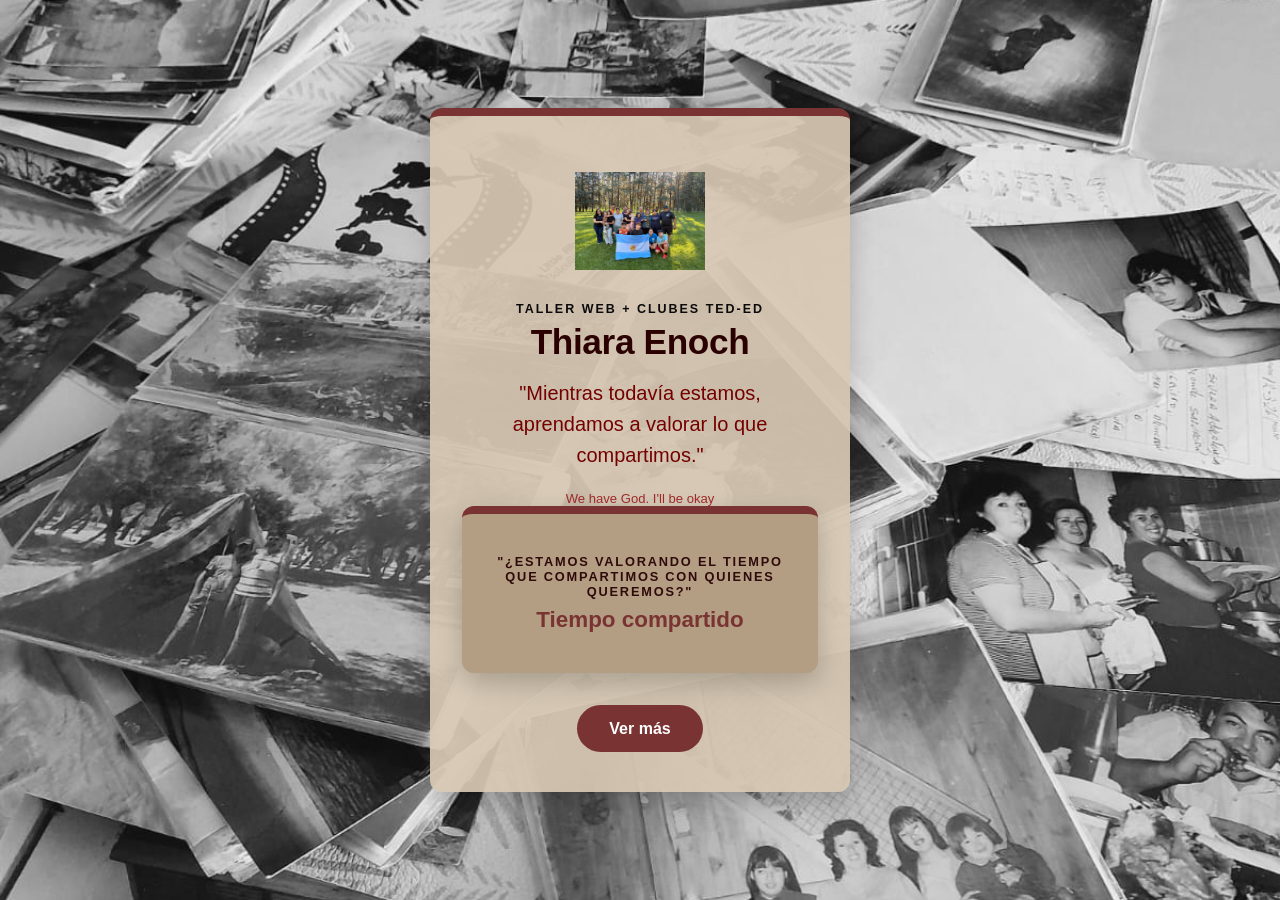
<file: css/index.html>
<!DOCTYPE html>
<html lang="en">

<head>
    <meta charset="UTF-8">
    <meta name="viewport" content="width=device-width, initial-scale=1.0">
    <link rel="stylesheet" href="estilos.css">
    <title>Mi charla</title>
</head>

<body>
    <!-- encabezado -->
    <div class="desp">
        <main class="tarjeta">
            <img class="tarjeta__logo" src="asset/img/familia.jpeg" alt="foto de familia">

            <p class="tarjeta__curso">Taller Web + Clubes TED-Ed</p>
            <h1 class="tarjeta__nombre">Thiara Enoch</h1>
            <p class="tarjeta__frase">"Mientras todavía estamos, aprendamos a valorar lo que compartimos."</p>
            <p class="tarjeta__autor">We have God. I'll be okay</p>

            <section class="tarjeta tarjeta--oscura">
                <h2 class="tarjeta__pregunta">"¿Estamos valorando el tiempo que compartimos con quienes queremos?"</h2>
                <p class="tarjeta__respuesta">Tiempo compartido</p>
            </section>
            <a class="tarjeta__boton" href="ficha.html">Ver más</a>
        </main>
    </div>
    
</body>

</html>
</file>
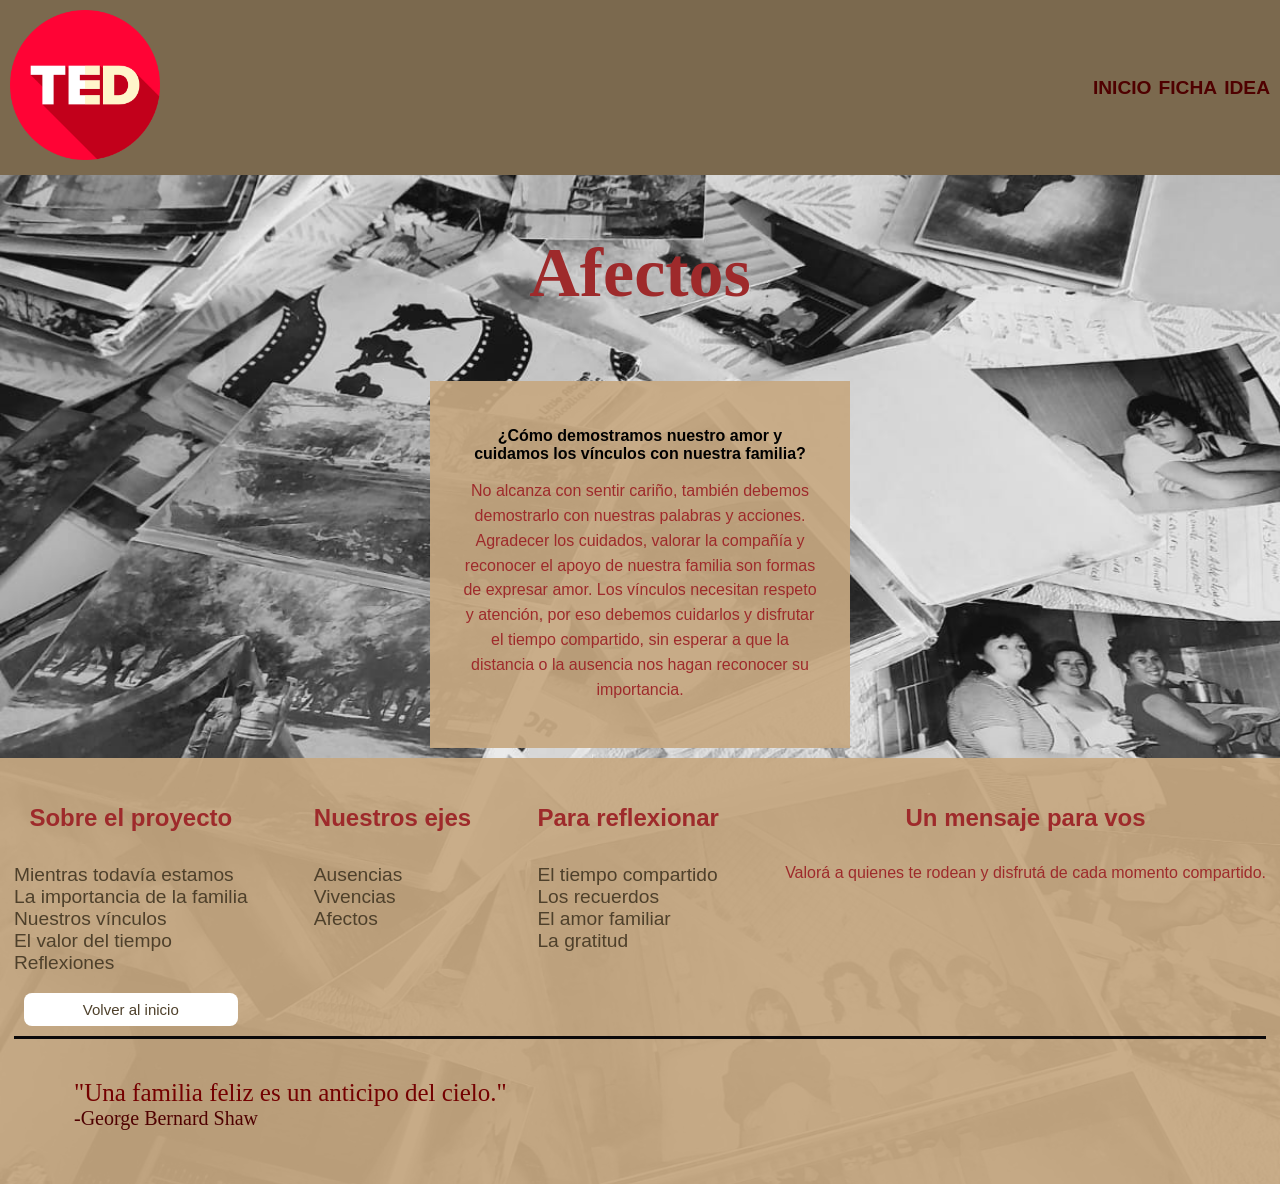
<file: css/afecto.html>
<!DOCTYPE html>
<html lang="en">

<head>
    <meta charset="UTF-8">
    <meta name="viewport" content="width=device-width, initial-scale=1.0">
    <title>Afectos</title>
    <link rel="stylesheet" href="estilos.css">
</head>

<body id="idea">
    <header class="container-header"><!--encabezado-->
        <a href="index.html">
            <img src="./asset/img/logooted.png" alt="Logo charla ted" width="200" class="img-logo">
        </a>
        <nav>
            <ul>
                <li><a href="index.html">inicio</a></li>
                <li><a href="ficha.html">ficha</a></li>
                <li><a href="idea.html">idea</a></li>
            </ul>
        </nav>
    </header>
    <main>
        <h2 class="titulo">Afectos</h2>
        <section class="container">
            <article class="ideas">
                <h3 class="ideas__titulo">¿Cómo demostramos nuestro amor y cuidamos los vínculos con nuestra familia?
                </h3>
                <!--párrafo-->
                <p class="ideas__parrafo">No alcanza con sentir cariño, también debemos demostrarlo con nuestras
                    palabras y acciones. Agradecer los cuidados, valorar la compañía y reconocer el apoyo de nuestra
                    familia son formas de expresar amor. Los vínculos necesitan respeto y atención, por eso debemos
                    cuidarlos y disfrutar el tiempo compartido, sin esperar a que la distancia o la ausencia nos hagan
                    reconocer su importancia.</p>
            </article>
        </section>
    </main>
    <footer>
        <!--primer fila-->
        <div class="footer-top">
            <section class="footer-top-col">
                <!--sobre el proyecto-->
                <h4>Sobre el proyecto</h4>
                <ul>
                    <li><a href="">Mientras todavía estamos</a></li>
                    <li><a href="">La importancia de la familia</a></li>
                    <li><a href="">Nuestros vínculos</a></li>
                    <li><a href="">El valor del tiempo</a></li>
                    <li><a href="">Reflexiones</a></li>
                </ul>
                <a href="index.html" class="footer-top-btn">Volver al inicio</a>
            </section>

            <section class="footer-top-col">
                <!--ejes del proyecto-->
                <h4>Nuestros ejes</h4>
                <ul>
                    <li><a href="ausencias.html">Ausencias</a></li>
                    <li><a href="vivencias.html">Vivencias</a></li>
                    <li><a href="afecto.html">Afectos</a></li>
                </ul>
            </section>

            <section class="footer-top-col">
                <!--reflexiones-->
                <h4>Para reflexionar</h4>
                <ul>
                    <li><a href="">El tiempo compartido</a></li>
                    <li><a href="">Los recuerdos</a></li>
                    <li><a href="">El amor familiar</a></li>
                    <li><a href="">La gratitud</a></li>
                </ul>
            </section>

            <section class="footer-top-col">
                <!--mensaje final-->
                <h4>Un mensaje para vos</h4>
                <p>Valorá a quienes te rodean y disfrutá de cada momento compartido.</p>
            </section>
        </div>

        <!--segunda fila-->
        <div class="footer-bottom">
            <section class="footer-phrase-cards">
                <ul>
                    <li id="phrase">"Una familia feliz es un anticipo del cielo."</li>
                    <li id="autor">-George Bernard Shaw</li>
                </ul>
            </section>
        </div>
    </footer>

</body>

</html>
</file>
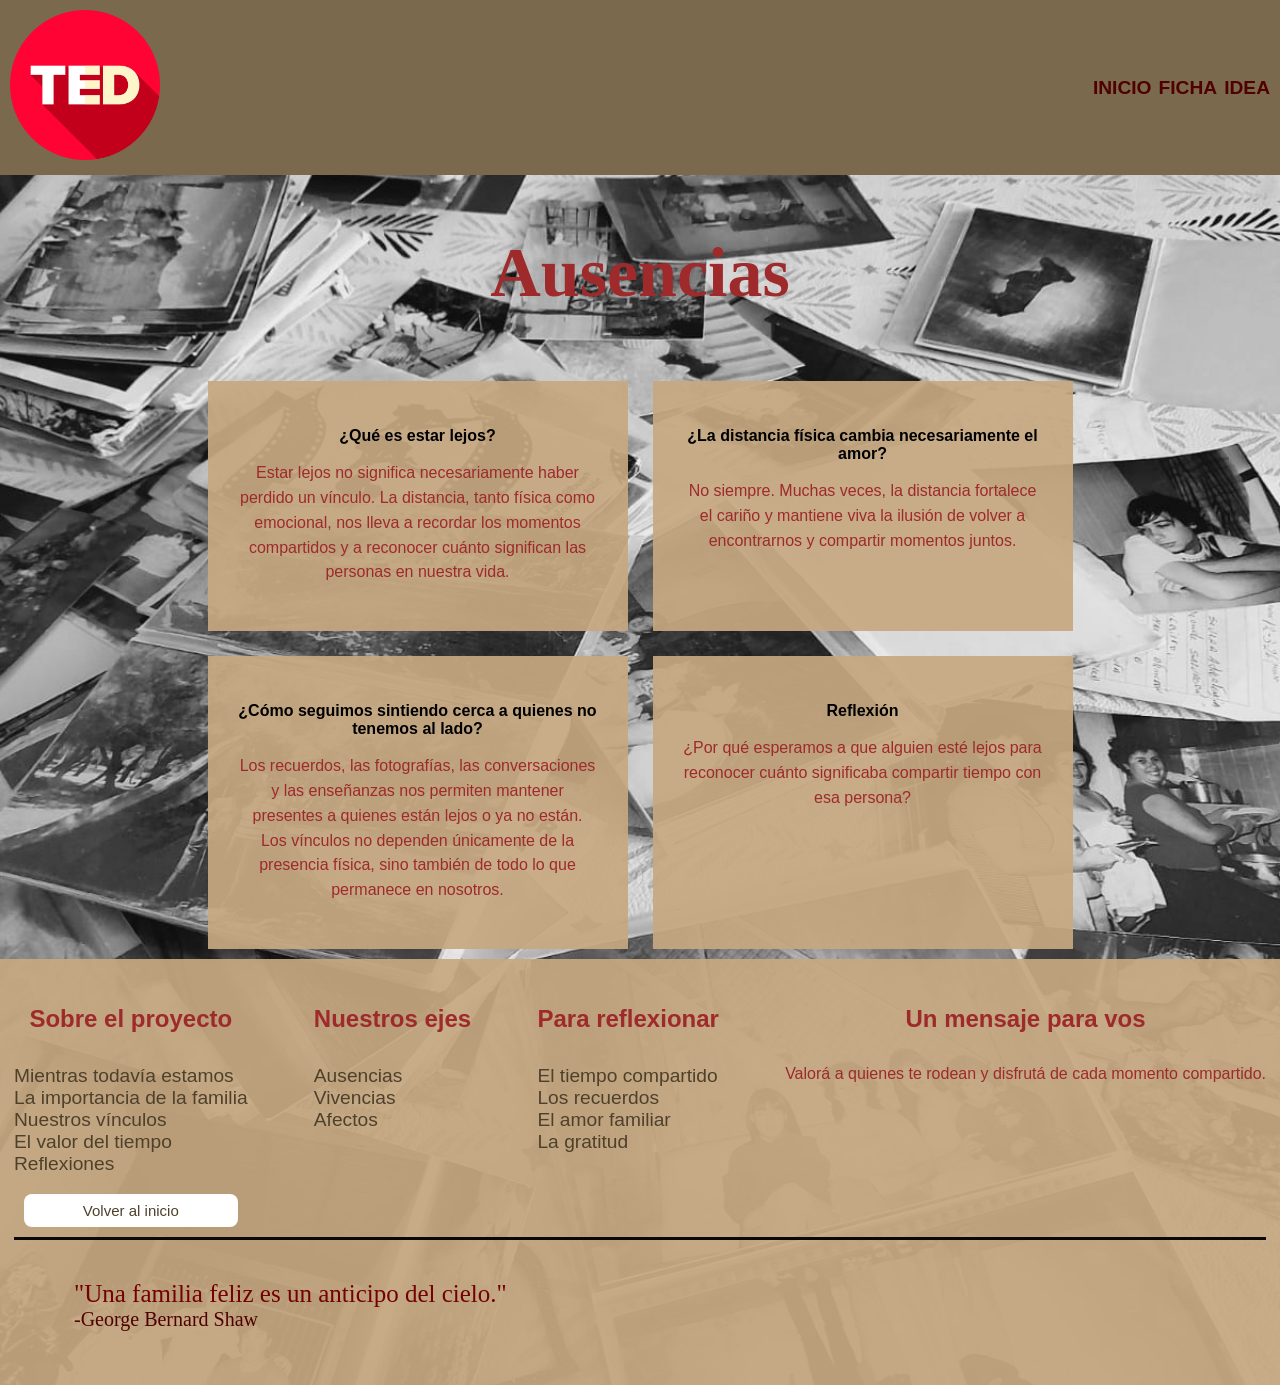
<file: css/ausencias.html>
<!DOCTYPE html>
<html lang="en">

<head>
    <meta charset="UTF-8">
    <meta name="viewport" content="width=device-width, initial-scale=1.0">
    <title>Ausencias</title>
    <link rel="stylesheet" href="estilos.css">
</head>

<body id="idea">
    <header class="container-header">
        <!--encabezado-->
        <a href="index.html">
            <img src="./asset/img/logooted.png" alt="Logo charla ted" width="200" class="img-logo">
        </a>
        <nav>
            <ul>
                <li><a href="index.html">inicio</a></li>
                <li><a href="ficha.html">ficha</a></li>
                <li><a href="idea.html">idea</a></li>
            </ul>
        </nav>
    </header>
    <main>
        <h2 class="titulo">Ausencias</h2>
        <section class="container">
            <!--contenedor ausencias-->
            <article class="ideas">
                <h3 class="ideas__titulo">¿Qué es estar lejos?
                </h3>
                <!--párrafo-->
                <p class="ideas__parrafo">Estar lejos no significa necesariamente haber perdido un vínculo. La
                    distancia, tanto física como emocional, nos lleva a recordar los momentos compartidos y a reconocer
                    cuánto significan las personas en nuestra vida.</p>
            </article>
            <article class="ideas">
                <h3 class="ideas__titulo">¿La distancia física cambia necesariamente el amor?</h3>
                <!--párrafo-->
                <p class="ideas__parrafo">No siempre. Muchas veces, la distancia fortalece el cariño y mantiene viva la
                    ilusión de volver a encontrarnos y compartir momentos juntos.</p>
            </article>
            <article class="ideas">
                <h3 class="ideas__titulo">¿Cómo seguimos sintiendo cerca a quienes no tenemos al lado?</h3>
                <!--párrafo-->
                <p class="ideas__parrafo">Los recuerdos, las fotografías, las conversaciones y las enseñanzas nos
                    permiten mantener presentes a quienes están lejos o ya no están. Los vínculos no dependen únicamente
                    de la presencia física, sino también de todo lo que permanece en nosotros.</p>
            </article>
            <article class="ideas">
                <h3 class="ideas__titulo">Reflexión</h3>
                <!--párrafo-->
                <p class="ideas__parrafo">¿Por qué esperamos a que alguien esté lejos para reconocer cuánto significaba
                    compartir tiempo con esa persona?</p>
            </article>
        </section>

    </main>
    <footer>
        <!--primer fila-->
        <div class="footer-top">
            <section class="footer-top-col">
                <!--sobre el proyecto-->
                <h4>Sobre el proyecto</h4>
                <ul>
                    <li><a href="">Mientras todavía estamos</a></li>
                    <li><a href="">La importancia de la familia</a></li>
                    <li><a href="">Nuestros vínculos</a></li>
                    <li><a href="">El valor del tiempo</a></li>
                    <li><a href="">Reflexiones</a></li>
                </ul>
                <a href="index.html" class="footer-top-btn">Volver al inicio</a>
            </section>

            <section class="footer-top-col">
                <!--ejes del proyecto-->
                <h4>Nuestros ejes</h4>
                <ul>
                    <li><a href="ausencias.html">Ausencias</a></li>
                    <li><a href="vivencias.html">Vivencias</a></li>
                    <li><a href="afecto.html">Afectos</a></li>
                </ul>
            </section>

            <section class="footer-top-col">
                <!--reflexiones-->
                <h4>Para reflexionar</h4>
                <ul>
                    <li><a href="">El tiempo compartido</a></li>
                    <li><a href="">Los recuerdos</a></li>
                    <li><a href="">El amor familiar</a></li>
                    <li><a href="">La gratitud</a></li>
                </ul>
            </section>

            <section class="footer-top-col">
                <!--mensaje final-->
                <h4>Un mensaje para vos</h4>
                <p>Valorá a quienes te rodean y disfrutá de cada momento compartido.</p>
            </section>
        </div>

        <!--segunda fila-->
        <div class="footer-bottom">
            <section class="footer-phrase-cards">
                <ul>
                    <li id="phrase">"Una familia feliz es un anticipo del cielo."</li>
                    <li id="autor">-George Bernard Shaw</li>
                </ul>
            </section>
        </div>
    </footer>

</body>

</html>
</file>
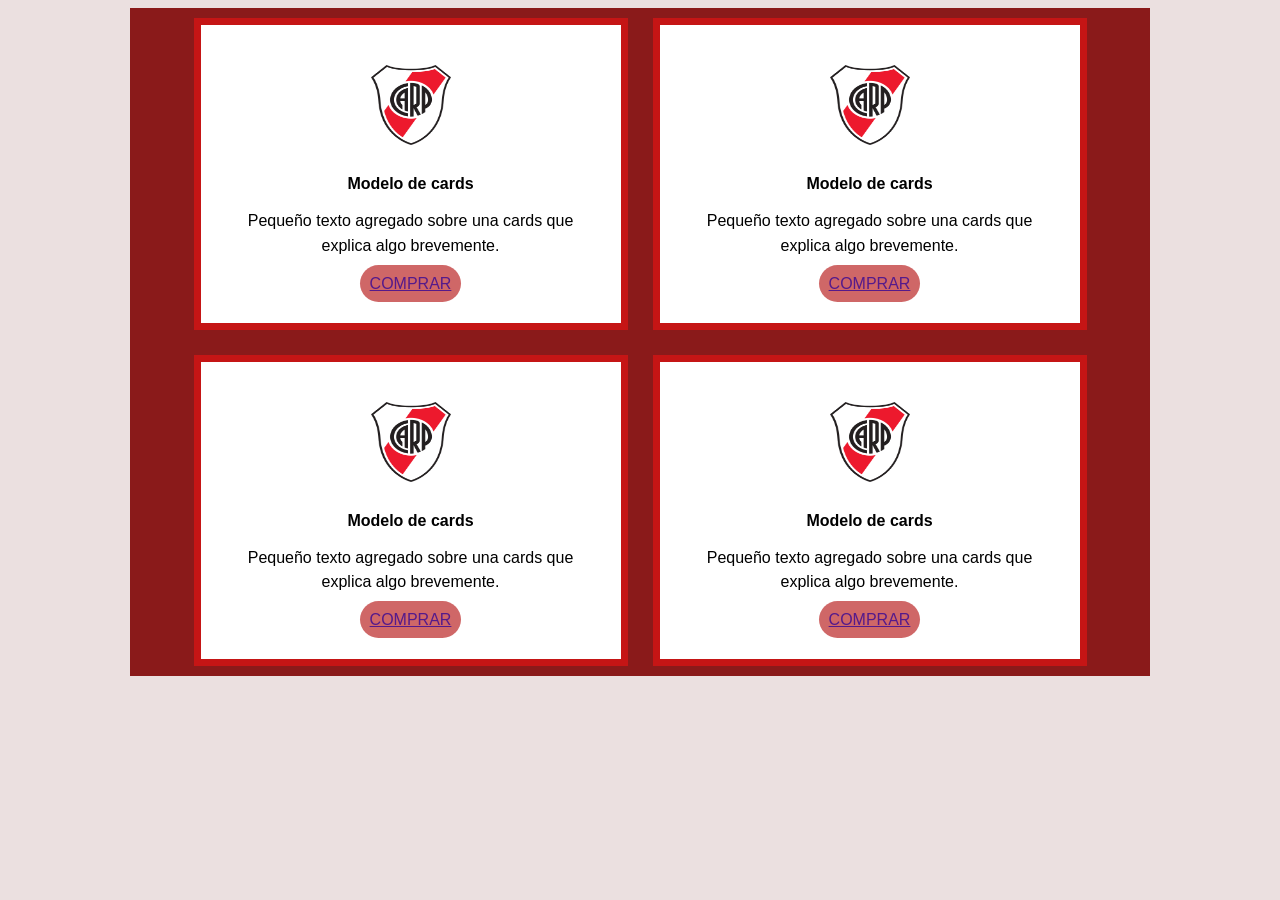
<file: css/boxejemplo.html>
<!DOCTYPE html>
<html lang="en">

<head>
    <meta charset="UTF-8">
    <meta name="viewport" content="width=device-width, initial-scale=1.0">
    <title>Cards (tarjetas)</title>
    <link rel="stylesheet" href="https://cdnjs.cloudflare.com/ajax/libs/font-awesome/6.4.0/css/all.min.css">
    <style>
        /*definir variable*/
        body {
            background-color: rgba(235, 224, 224, 0.993);
            font-family: 'Franklin Gothic Medium', 'Arial Narrow', Arial, sans-serif;
        }

        .container {
            background-color: rgb(138, 26, 26);
            max-width: 1000px;
            margin: 0 auto;
            /*top - bottom son 0px y auto para left y right*/
            display: flex;
            gap: 25px;
            flex-wrap: wrap;
            justify-content: center;
            padding: 10px;
        }

        .card {
            background-color: white;
            width: 360px;
            text-align: center;
            border: 7px solid rgb(197, 21, 21);
            padding: 30px;
        }

        .card__imagen img {
            width: 80px;
            height: 80px;
            padding: 10px;
        }

        .card__titulo {
            font-size: medium;
            color: black;
        }

        .card__parrafo {
            font-size: medium;
            line-height: 1.55;
        }

        .card__enlace {
            background-color: rgba(194, 61, 61, 0.781);
            padding: 10px;
            margin-bottom: 30px;
            border-radius: 20px;

        }

        footer{
            background-color: azure;
        }

        .footer-top{

        }

        .footer-bottom{

        }
    </style>
</head>
<body>
    <header>

    </header>
    <main>
        <section class="container"><!--container-->
            <article class="card">
                <!--imagen-->
                <div class="card__imagen">
                    <img src="./asset/img/logo.png" alt="">
                </div>
                <!--titulo-->
                <h3 class="card__titulo">Modelo de cards</h3>
                <!--párrafo-->
                <p class="card__parrafo">Pequeño texto agregado sobre una cards que explica algo brevemente.</p>
                <!--enlace-->
                <a href="" class="card__enlace">COMPRAR</a>
            </article>
            <article class="card">
                <!--imagen-->
                <div class="card__imagen">
                    <img src="./asset/img/logo.png" alt="">
                </div>
                <!--titulo-->
                <h3 class="card__titulo">Modelo de cards</h3>
                <!--párrafo-->
                <p class="card__parrafo">Pequeño texto agregado sobre una cards que explica algo brevemente.</p>
                <!--enlace-->
                <a href="" class="card__enlace">COMPRAR</a>
            </article>
            <article class="card">
                <!--imagen-->
                <div class="card__imagen">
                    <img src="./asset/img/logo.png" alt="">
                </div>
                <!--titulo-->
                <h3 class="card__titulo">Modelo de cards</h3>
                <!--párrafo-->
                <p class="card__parrafo">Pequeño texto agregado sobre una cards que explica algo brevemente.</p>
                <!--enlace-->
                <a href="" class="card__enlace">COMPRAR</a>
            </article>
            <article class="card">
                <!--imagen-->
                <div class="card__imagen">
                    <img src="./asset/img/logo.png" alt="">
                </div>
                <!--titulo-->
                <h3 class="card__titulo">Modelo de cards</h3>
                <!--párrafo-->
                <p class="card__parrafo">Pequeño texto agregado sobre una cards que explica algo brevemente.</p>
                <!--enlace-->
                <a href="" class="card__enlace">COMPRAR</a>
            </article>
        </section>
    </main>
    <footer>
        
    </footer>
</body>
</html>
</file>
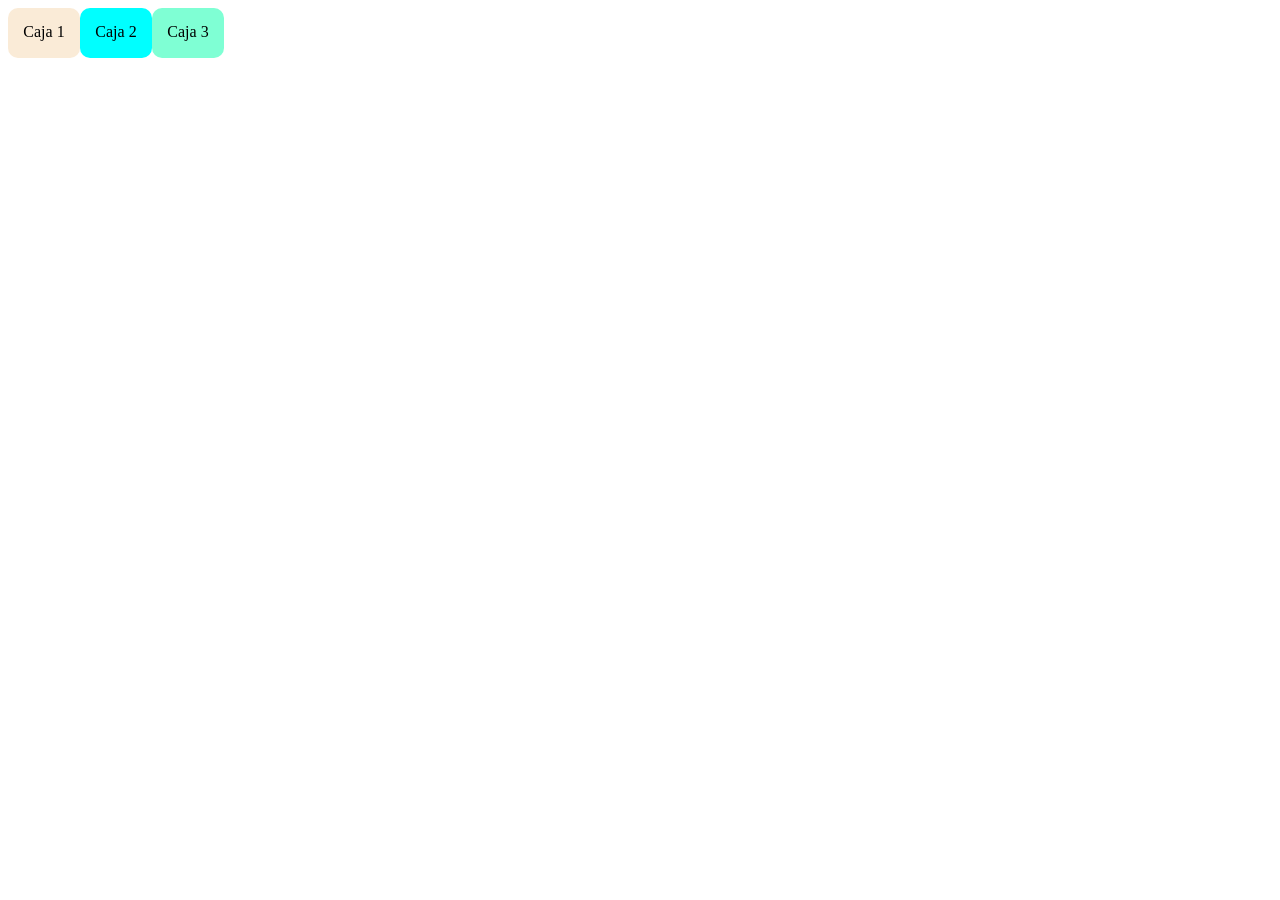
<file: css/ejemplo.html>
<!DOCTYPE html>
<html lang="en">
<head>
    <meta charset="UTF-8">
    <meta name="viewport" content="width=device-width, initial-scale=1.0">
    <title>Document</title>
    <link rel="stylesheet" href="ejemplo.css">
</head>
<body>
    <div class="contenedor">
  <div class="caja uno">Caja 1</div>
  <div class="caja dos">Caja 2</div>
  <div class="caja tres">Caja 3</div>
</div>
</body>
</html>
</file>
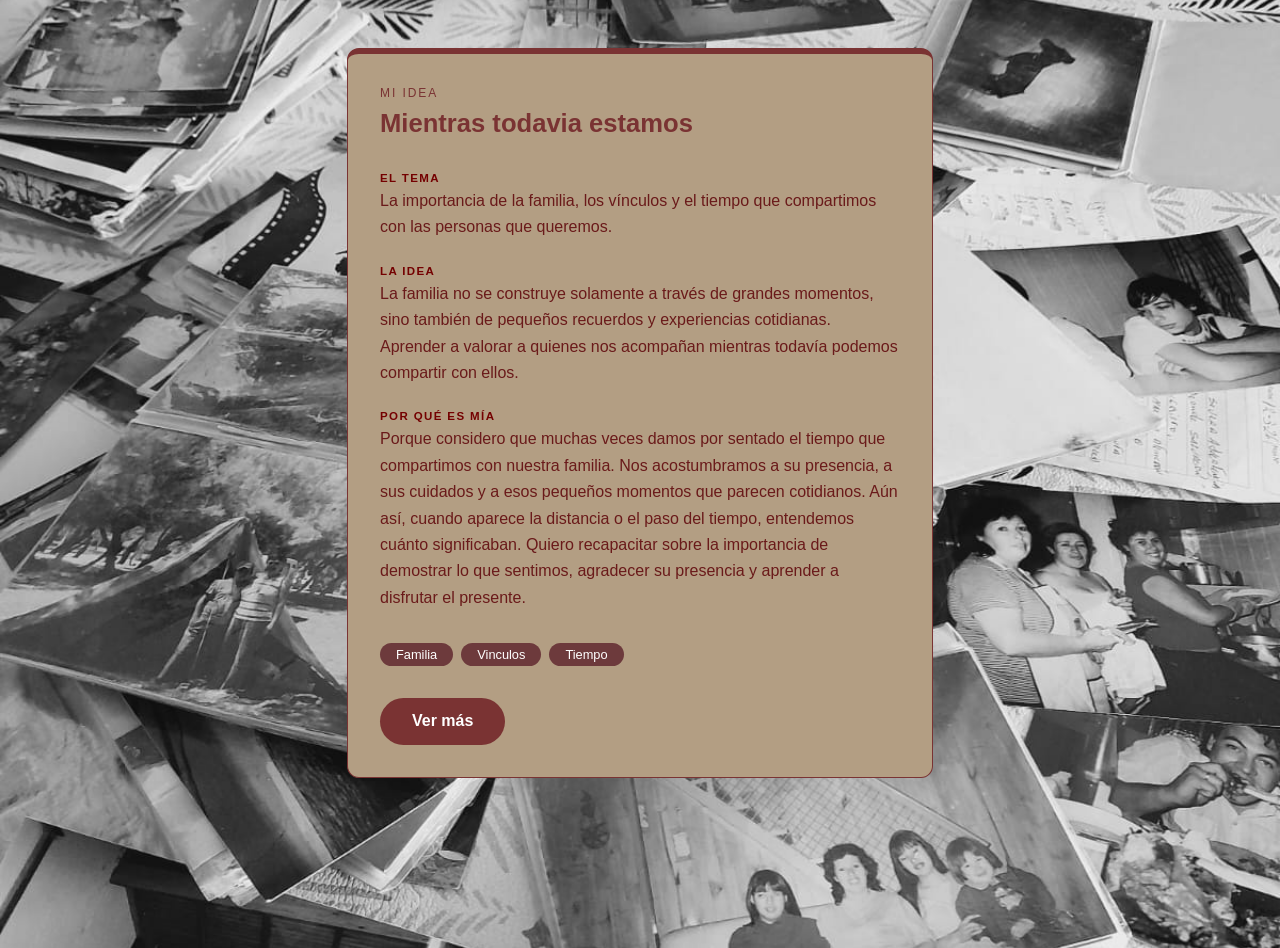
<file: css/ficha.html>
<!DOCTYPE html>
<html lang="en">

<head>
    <meta charset="UTF-8">
    <meta name="viewport" content="width=device-width, initial-scale=1.0">
    <title>Introducción</title>
    <link rel="stylesheet" href="estilos.css">
</head>

<body>

    <main> <!--contiene correctamente el contenido principal-->
        <section class="ficha"> <!--agrupa toda la información-->
            <p class="ficha__etiqueta">Mi idea</p>
            <h2 class="ficha__titulo">Mientras todavia estamos</h2>

            <h3 class="ficha__campo">El tema</h3>
            <p class="ficha__texto">La importancia de la familia, los vínculos y el tiempo que compartimos con las
                personas que queremos.</p>

            <h3 class="ficha__campo">La idea</h3>
            <p class="ficha__texto">La familia no se construye solamente a través de grandes momentos,
                sino también de pequeños recuerdos y experiencias cotidianas. Aprender a valorar a quienes nos
                acompañan mientras todavía podemos compartir con ellos.</p>

            <h3 class="ficha__campo">Por qué es mía</h3>
            <p class="ficha__texto">Porque considero que muchas veces damos por sentado el tiempo que compartimos con
                nuestra familia. Nos acostumbramos a su presencia, a sus cuidados y a esos pequeños momentos que parecen
                cotidianos. Aún así, cuando aparece la distancia o el paso del tiempo, entendemos cuánto
                significaban. Quiero recapacitar sobre la importancia de demostrar lo que sentimos, agradecer su
                presencia y aprender a disfrutar el presente.
            </p>

            <ul class="ficha__tags">
                <li>Familia</li>
                <li>Vinculos</li>
                <li>Tiempo</li>
            </ul>
            <a class="tarjeta__boton" href="idea.html">Ver más</a>
        </section>
    </main>
</body>

</html>
</file>
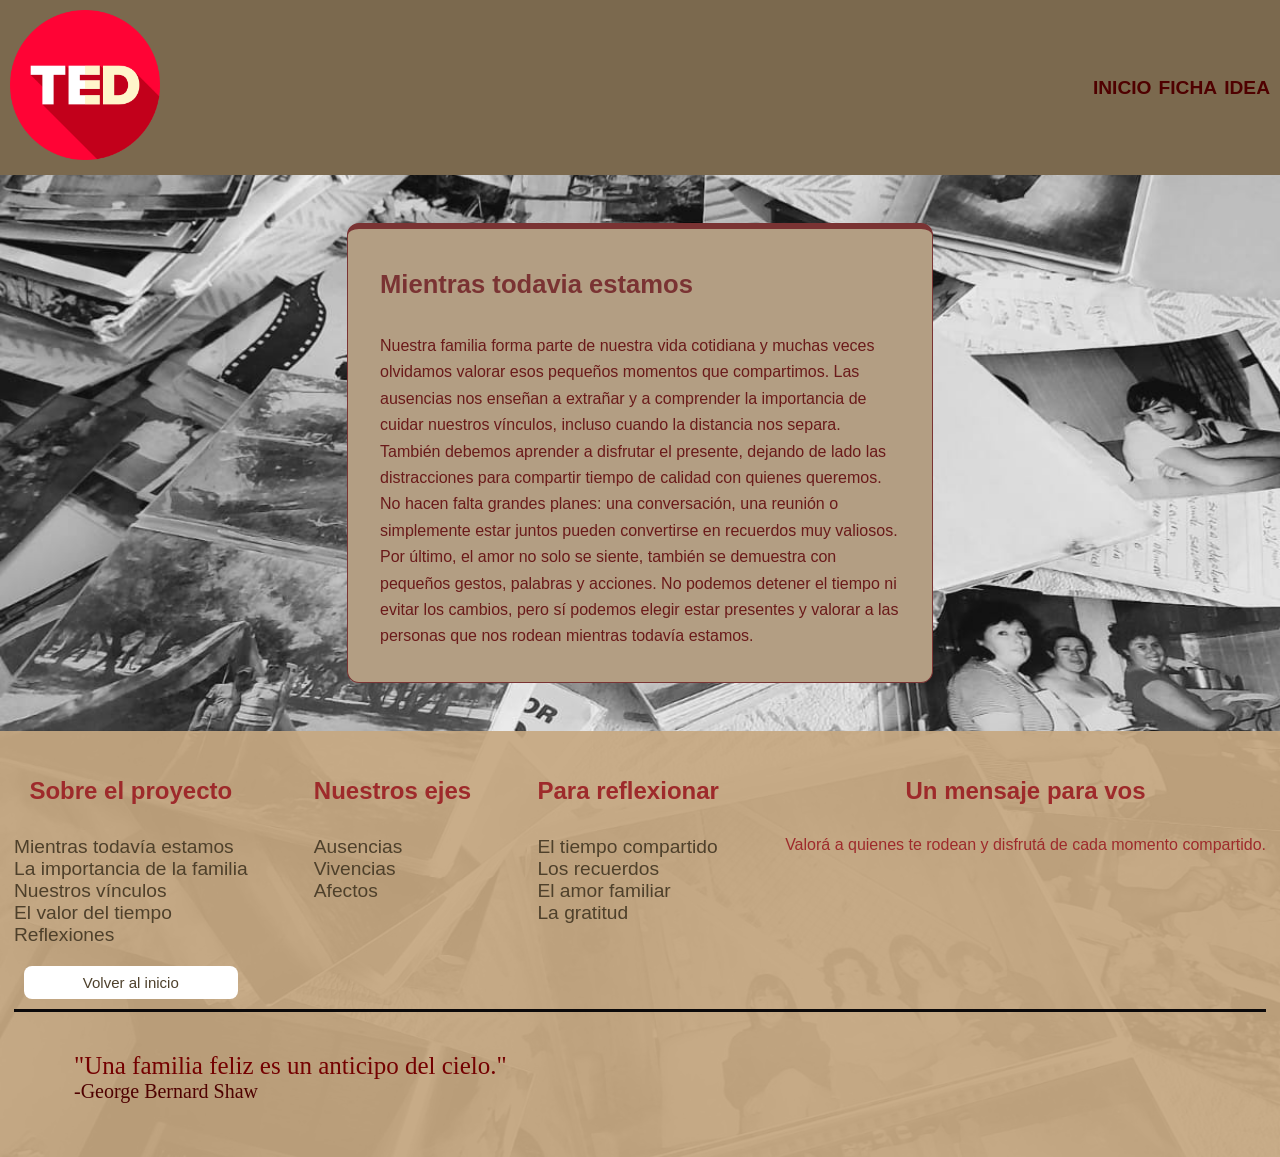
<file: css/guion.html>
<!DOCTYPE html>
<html lang="en">

<head>
    <meta charset="UTF-8">
    <meta name="viewport" content="width=device-width, initial-scale=1.0">
    <title>Guion</title>
    <link rel="stylesheet" href="estilos.css">
</head>

<body id="idea">
    <header class="container-header"><!--encabezado-->
        <a href="index.html">
            <img src="./asset/img/logooted.png" alt="Logo charla ted" width="200" class="img-logo">
        </a>
        <nav>
            <ul>
                <li><a href="index.html">inicio</a></li>
                <li><a href="ficha.html">ficha</a></li>
                <li><a href="idea.html">idea</a></li>

            </ul>
        </nav>
    </header>
    <main>
        <section class="ficha"> <!--agrupa toda la información-->
            <h2 class="ficha__titulo">Mientras todavia estamos</h2>


            <p class="ficha__texto">Nuestra familia forma parte de nuestra vida cotidiana y muchas veces olvidamos
                valorar esos pequeños momentos que compartimos. Las ausencias nos enseñan a extrañar y a comprender la
                importancia de cuidar nuestros vínculos, incluso cuando la distancia nos separa.</p>


            <p class="ficha__texto">También debemos aprender a disfrutar el presente, dejando de lado las distracciones
                para compartir tiempo de calidad con quienes queremos. No hacen falta grandes planes: una conversación,
                una reunión o simplemente estar juntos pueden convertirse en recuerdos muy valiosos.</p>


            <p class="ficha__texto">Por último, el amor no solo se siente, también se demuestra con pequeños gestos,
                palabras y acciones. No podemos detener el tiempo ni evitar los cambios, pero sí podemos elegir estar
                presentes y valorar a las personas que nos rodean mientras todavía estamos.</p>
        </section>
    </main>
    <footer>
        <!--primer fila-->
        <div class="footer-top">
            <section class="footer-top-col">
                <!--sobre el proyecto-->
                <h4>Sobre el proyecto</h4>
                <ul>
                    <li><a href="">Mientras todavía estamos</a></li>
                    <li><a href="">La importancia de la familia</a></li>
                    <li><a href="">Nuestros vínculos</a></li>
                    <li><a href="">El valor del tiempo</a></li>
                    <li><a href="">Reflexiones</a></li>
                </ul>
                <a href="index.html" class="footer-top-btn">Volver al inicio</a>
            </section>

            <section class="footer-top-col">
                <!--ejes del proyecto-->
                <h4>Nuestros ejes</h4>
                <ul>
                    <li><a href="ausencias.html">Ausencias</a></li>
                    <li><a href="vivencias.html">Vivencias</a></li>
                    <li><a href="afecto.html">Afectos</a></li>
                </ul>
            </section>

            <section class="footer-top-col">
                <!--reflexiones-->
                <h4>Para reflexionar</h4>
                <ul>
                    <li><a href="">El tiempo compartido</a></li>
                    <li><a href="">Los recuerdos</a></li>
                    <li><a href="">El amor familiar</a></li>
                    <li><a href="">La gratitud</a></li>
                </ul>
            </section>

            <section class="footer-top-col">
                <!--mensaje final-->
                <h4>Un mensaje para vos</h4>
                <p>Valorá a quienes te rodean y disfrutá de cada momento compartido.</p>
            </section>
        </div>

        <!--segunda fila-->
        <div class="footer-bottom">
            <section class="footer-phrase-cards">
                <ul>
                    <li id="phrase">"Una familia feliz es un anticipo del cielo."</li>
                    <li id="autor">-George Bernard Shaw</li>
                </ul>
            </section>
        </div>
    </footer>
</body>

</html>
</file>
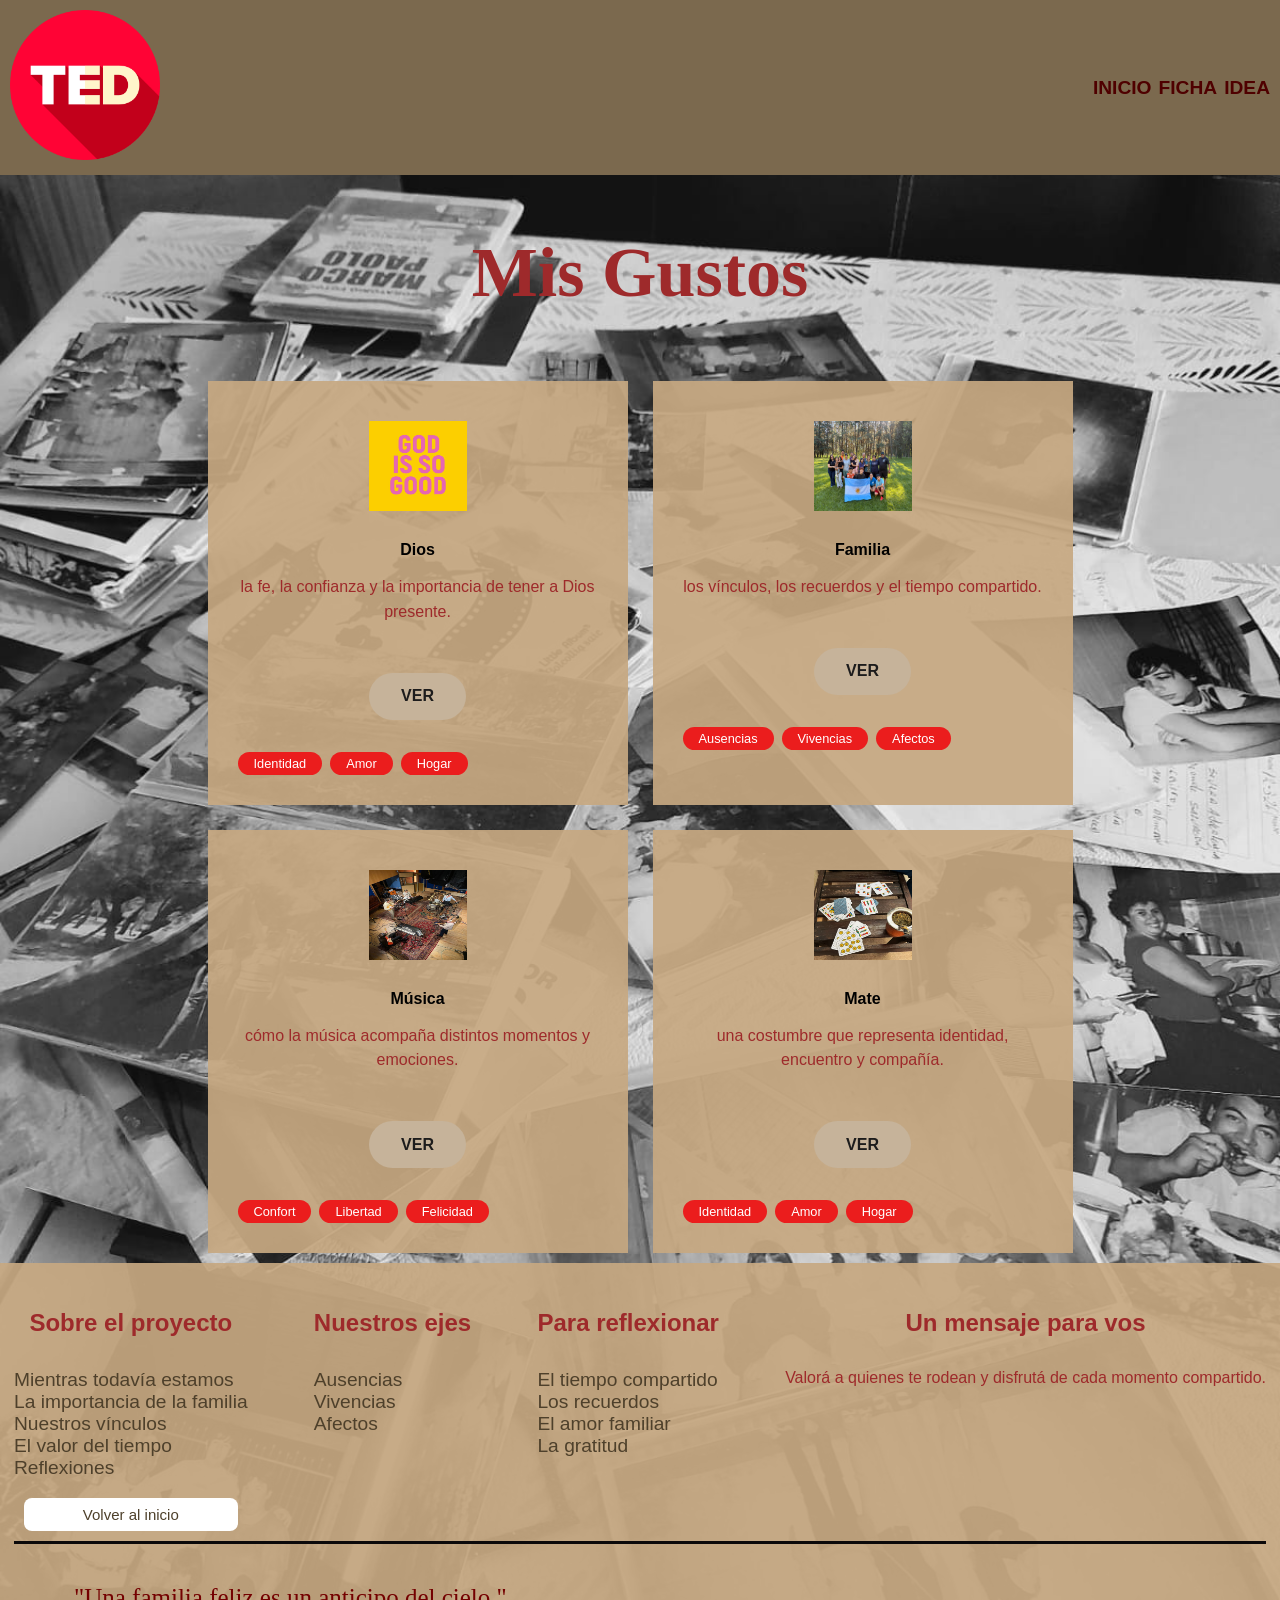
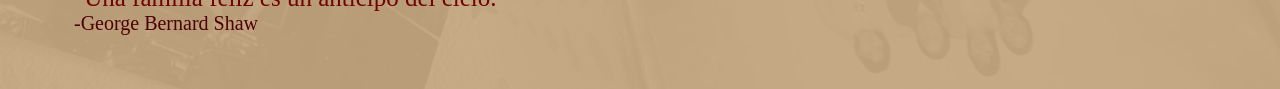
<file: css/idea.html>
<!DOCTYPE html>
<html lang="en">

<head>
    <meta charset="UTF-8">
    <meta name="viewport" content="width=device-width, initial-scale=1.0">
    <title>Mis Gustos</title>
    <link rel="stylesheet" href="estilos.css">
</head>

<body id="idea">
    <header class="container-header"><!--encabezado-->
        <a href="index.html">
            <img src="./asset/img/logooted.png" alt="Logo charla ted" width="200" class="img-logo">
        </a>
        <nav>
            <ul>
                <li><a href="index.html">inicio</a></li>
                <li><a href="ficha.html">ficha</a></li>
                <li><a href="idea.html">idea</a></li>

            </ul>
        </nav>
    </header>
    <main>
        <h2 class="titulo">Mis Gustos</h2>
        <section class="container">
            <article class="ideas">
                <div class="ideas__imagen">
                    <img src="./asset/img/GOD.jpg" alt="">
                </div>
                <h3 class="ideas__titulo">Dios</h3>
                <p class="ideas__parrafo">la fe, la confianza y la importancia de tener a Dios presente.</p>
                <a href="" class="ideas__enlace">ver</a>
                <ul class="lista">
                    <li>Identidad</li>
                    <li>Amor</li>
                    <li>Hogar</li>
                </ul>
            </article>
            <article class="ideas">
                <!--imagen-->
                <div class="ideas__imagen">
                    <img src="./asset/img/familia.jpeg" alt="">
                </div>
                <!--titulo-->
                <h3 class="ideas__titulo">Familia</h3>
                <!--párrafo-->
                <p class="ideas__parrafo">los vínculos, los recuerdos y el tiempo compartido.</p>
                <!--enlace-->
                <a href="guion.html" class="ideas__enlace">ver</a>
                <ul class="lista">
                    <li><a href="ausencias.html">Ausencias</a></li>
                    <li><a href="vivencias.html">Vivencias</a></li>
                    <li><a href="afecto.html">Afectos</a></li>
                </ul>
            </article>
            <article class="ideas">
                <!--imagen-->
                <div class="ideas__imagen">
                    <img src="./asset/img/music.jpg" alt="">
                </div>
                <!--titulo-->
                <h3 class="ideas__titulo">Música</h3>
                <!--párrafo-->
                <p class="ideas__parrafo">cómo la música acompaña distintos momentos y emociones.</p>
                <!--enlace-->
                <a href="" class="ideas__enlace">ver</a>
                <ul class="lista">
                    <li>Confort</li>
                    <li>Libertad</li>
                    <li>Felicidad</li>
                </ul>
            </article>
            <article class="ideas">
                <!--imagen-->
                <div class="ideas__imagen">
                    <img src="./asset/img/mate.jpg" alt="">
                </div>
                <!--titulo-->
                <h3 class="ideas__titulo">Mate</h3>
                <!--párrafo-->
                <p class="ideas__parrafo">una costumbre que representa identidad, encuentro y compañía.</p>
                <!--enlace-->
                <a href="" class="ideas__enlace">ver</a>
                <ul class="lista">
                    <li>Identidad</li>
                    <li>Amor</li>
                    <li>Hogar</li>
                </ul>
            </article> 
        </section>
    </main>
    <footer>
        <!--primer fila-->
        <div class="footer-top">
            <section class="footer-top-col">
                <!--sobre el proyecto-->
                <h4>Sobre el proyecto</h4>
                <ul>
                    <li><a href="">Mientras todavía estamos</a></li>
                    <li><a href="">La importancia de la familia</a></li>
                    <li><a href="">Nuestros vínculos</a></li>
                    <li><a href="">El valor del tiempo</a></li>
                    <li><a href="">Reflexiones</a></li>
                </ul>
                <a href="index.html" class="footer-top-btn">Volver al inicio</a>
            </section>

            <section class="footer-top-col">
                <!--ejes del proyecto-->
                <h4>Nuestros ejes</h4>
                <ul>
                    <li><a href="ausencias.html">Ausencias</a></li>
                    <li><a href="vivencias.html">Vivencias</a></li>
                    <li><a href="afecto.html">Afectos</a></li>
                </ul>
            </section>

            <section class="footer-top-col">
                <!--reflexiones-->
                <h4>Para reflexionar</h4>
                <ul>
                    <li><a href="">El tiempo compartido</a></li>
                    <li><a href="">Los recuerdos</a></li>
                    <li><a href="">El amor familiar</a></li>
                    <li><a href="">La gratitud</a></li>
                </ul>
            </section>

            <section class="footer-top-col">
                <!--mensaje final-->
                <h4>Un mensaje para vos</h4>
                <p>Valorá a quienes te rodean y disfrutá de cada momento compartido.</p>
                <div class="footer-top-social">
                    <a href=""><i class="fa-brands fa-facebook"></i></a>
                    <a href=""><i class="fa-brands fa-tiktok"></i></a>
                    <a href=""><i class="fa-brands fa-instagram"></i></a>
                    <a href=""><i class="fa-brands fa-youtube"></i></a>
                </div>
            </section>
        </div>

        <!--segunda fila-->
        <div class="footer-bottom">
            <section class="footer-phrase-cards">
                <ul>
                    <li id="phrase">"Una familia feliz es un anticipo del cielo."</li>
                    <li id="autor">-George Bernard Shaw</li>
                </ul>
            </section>
        </div>
    </footer>
</body>

</html>
</file>
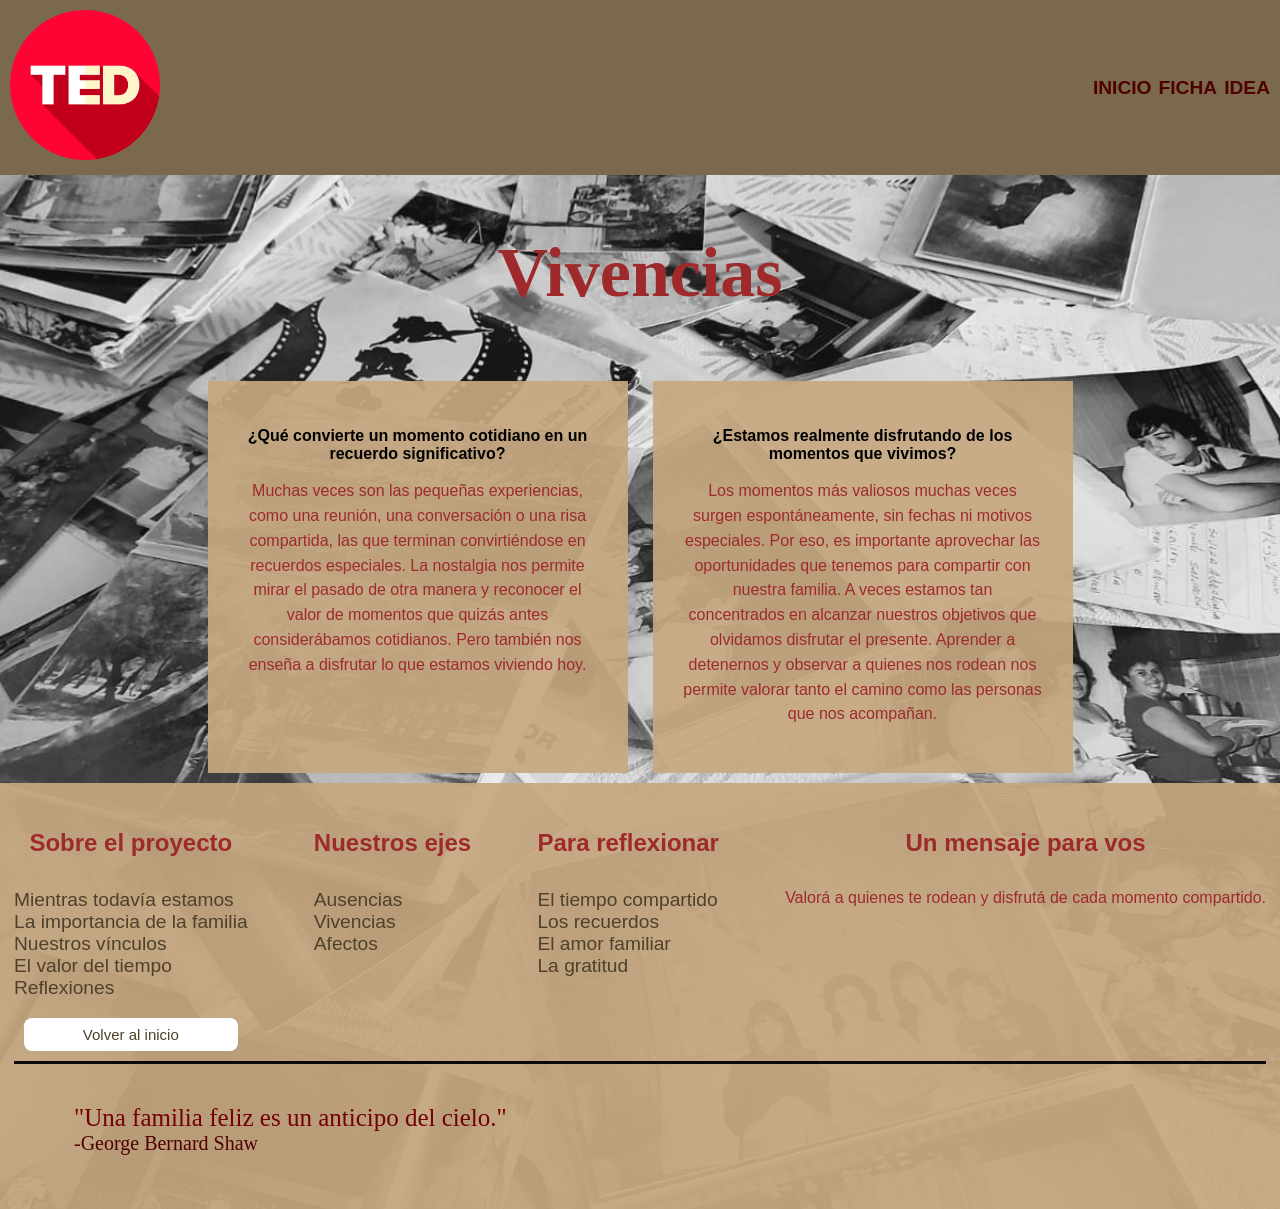
<file: css/vivencias.html>
<!DOCTYPE html>
<html lang="en">

<head>
    <meta charset="UTF-8">
    <meta name="viewport" content="width=device-width, initial-scale=1.0">
    <title>Vivencias</title>
    <link rel="stylesheet" href="estilos.css">
</head>

<body id="idea">
    <header class="container-header"><!--encabezado-->
        <a href="index.html">
            <img src="./asset/img/logooted.png" alt="Logo charla ted" width="200" class="img-logo">
        </a>
        <nav>
            <ul>
                <li><a href="index.html">inicio</a></li>
                <li><a href="ficha.html">ficha</a></li>
                <li><a href="idea.html">idea</a></li>
            </ul>
        </nav>
    </header>
    <main>
        <h2 class="titulo">Vivencias</h2>
        <section class="container">
            <!--contenedor vivencias-->
            <article class="ideas">
                <h3 class="ideas__titulo">¿Qué convierte un momento cotidiano en un recuerdo significativo?</h3>
                <!--párrafo-->
                <p class="ideas__parrafo">Muchas veces son las pequeñas experiencias, como una reunión, una conversación
                    o una risa compartida, las que terminan convirtiéndose en recuerdos especiales.
                    La nostalgia nos permite mirar el pasado de otra manera y reconocer el valor de momentos que quizás
                    antes considerábamos cotidianos. Pero también nos enseña a disfrutar lo que estamos viviendo hoy.
                </p>
            </article>
            <article class="ideas">
                <h3 class="ideas__titulo">¿Estamos realmente disfrutando de los momentos que vivimos?</h3>
                <!--párrafo-->
                <p class="ideas__parrafo">Los momentos más valiosos muchas veces surgen espontáneamente, sin fechas ni
                    motivos especiales. Por eso, es importante aprovechar las oportunidades que tenemos para compartir
                    con nuestra familia. A veces estamos tan concentrados en alcanzar nuestros objetivos que olvidamos
                    disfrutar el presente. Aprender a detenernos y observar a quienes nos rodean nos permite valorar
                    tanto el camino como las personas que nos acompañan.</p>
            </article>
        </section>
    </main>
    <footer>
        <!--primer fila-->
        <div class="footer-top">
            <section class="footer-top-col">
                <!--sobre el proyecto-->
                <h4>Sobre el proyecto</h4>
                <ul>
                    <li><a href="">Mientras todavía estamos</a></li>
                    <li><a href="">La importancia de la familia</a></li>
                    <li><a href="">Nuestros vínculos</a></li>
                    <li><a href="">El valor del tiempo</a></li>
                    <li><a href="">Reflexiones</a></li>
                </ul>
                <a href="index.html" class="footer-top-btn">Volver al inicio</a>
            </section>

            <section class="footer-top-col">
                <!--ejes del proyecto-->
                <h4>Nuestros ejes</h4>
                <ul>
                    <li><a href="ausencias.html">Ausencias</a></li>
                    <li><a href="vivencias.html">Vivencias</a></li>
                    <li><a href="afecto.html">Afectos</a></li>
                </ul>
            </section>

            <section class="footer-top-col">
                <!--reflexiones-->
                <h4>Para reflexionar</h4>
                <ul>
                    <li><a href="">El tiempo compartido</a></li>
                    <li><a href="">Los recuerdos</a></li>
                    <li><a href="">El amor familiar</a></li>
                    <li><a href="">La gratitud</a></li>
                </ul>
            </section>

            <section class="footer-top-col">
                <!--mensaje final-->
                <h4>Un mensaje para vos</h4>
                <p>Valorá a quienes te rodean y disfrutá de cada momento compartido.</p>
            </section>
        </div>

        <!--segunda fila-->
        <div class="footer-bottom">
            <section class="footer-phrase-cards">
                <ul>
                    <li id="phrase">"Una familia feliz es un anticipo del cielo."</li>
                    <li id="autor">-George Bernard Shaw</li>
                </ul>
            </section>
        </div>
    </footer>

</body>

</html>
</file>
<file: css/estilos.css>
/* =========================================================
   1 · LA PALETA DEL CURSO
   Se escribe UNA sola vez, acá arriba. Todo lo demás usa var().
   ========================================================= */
:root {
  /* Los colores utilizados en mi pagina */
  --camel-coat: #c6b39a;
  --boho: #7b694e;
  --blanco: #ffffff;
  --negro: #0b090a;
  --rubine: #6d3a3c;
  --tamarind: #361319;
  --rojo: #980000;
  --rojo-900: #2b0000;
  --rojo-800: #4f0000;
  --rojo-700: #740000;
  --rojo-500: #980000;
  --rojo-300: #b50000;
  --rojo-200: #d30000;
  --rojo-100: #eb1d1d;
  --rojo-50: #f50f0f;
  --rojo-25: #ff0000;
  --rojo-oscuro: #350000;
  --gris: #969696;
  --footer-f: #c7a982eb;
  --tarj: #d7c8b4eb;
  --texto: #9e2a2b;
  --texto-suave: #ad2831;
  --blanco: #ffffff;
  --fusia: #f1359d;
  --tarj-osc: #b39e83;
  --tarj-res: #7a3333;
  --tarje-pre: #300a0a;
  --ficha: #6a1a1a;


  /* la escala de espaciado del curso. Usá estos y ningún otro número. */
  --e-1: .25rem;
  --e-2: .5rem;
  --e-3: 1rem;
  --e-4: 1.5rem;
  --e-5: 2rem;
  --e-6: 3rem;
}


/* =========================================================
   2 · LA PÁGINA ENTERA
   display:flex + justify-content:center centran la tarjeta
   en pantalla sin usar márgenes a ojo.
   ========================================================= */
body {
  margin: 0;
  min-height: 100vh;
  background-image: url(./asset/img/ftfamilia.jpeg);
  background-repeat: no-repeat;
  background-size: cover;
  background-position: 10%;
  font-family: "Poppins", "Segoe UI", Arial, sans-serif;
  color: var(--texto);

}

/*contenedor que usamos alrededor de la tarjeta*/
.desp {
  display: flex;
  justify-content: center;
  align-items: center;
  height: 100vh;
}

/* =========================================================
   3 · LA TARJETA
   ========================================================= */
/*estiliza la tarjeta principal*/
   .tarjeta {
  background: #d7c8b4eb;
  border-top: 8px solid var(--tarj-res);
  border-radius: 12px;
  padding: 2.5rem 2rem;
  text-align: center;
  width: 100%;
  max-width: 420px;
  box-sizing: border-box;
  box-shadow: 0 10px 25px rgba(0, 0, 0, 0.2);
}

/* =========================================================
   4 · CADA PARTE DE LA TARJETA
   ========================================================= */
/*img del logo dentro de la tarjeta*/
   .tarjeta__logo {
  width: 130px;
  height: 130px;
  object-fit: contain;
}

/*el texto que identifica el curso*/
.tarjeta__curso {
  margin: .75rem 0 0;
  font-size: .78rem;
  font-weight: 600;
  letter-spacing: .16em;
  text-transform: uppercase;
  color: var(--negro);
}

/*nombre que aparece en a tarjeta*/
.tarjeta__nombre {
  margin: .4rem 0 0;
  font-size: 2.2rem;
  font-weight: 700;
  letter-spacing: -0.01em;
  color: var(--rojo-900);
}

/*frase que destaca en la tarjeta*/
.tarjeta__frase {
  margin: 1rem 0 0;
  font-size: 1.25rem;
  line-height: 1.55;
  color: var(--rojo-700);
}

/*autor que aparece en la tarjeta*/
.tarjeta__autor {
  margin: 1.25rem 0 0;
  font-size: .82rem;
  color: var(--texto);
}

/* Variante oscura: mismo bloque, otra combinación de la paleta */
.tarjeta--oscura {
  background: #b39e83;
  border-top-color: var(--tarj-res);
}

/*pregunta que aparece en la card */
.tarjeta__pregunta {
  margin: 0;
  font-size: .8rem;
  font-weight: 600;
  letter-spacing: .14em;
  text-transform: uppercase;
  color: #300a0a;
}

/*respuesta que acompaña a la pregunta*/
.tarjeta__respuesta {
  margin: .5rem 0 0;
  font-size: 1.4rem;
  font-weight: 700;
  color: #7a3333;
}

/* =========================================================
   EL BOTÓN: por eso existen las pseudo-clases
   ========================================================= */
/*boton de la tarjeta (ver mas)*/
   .tarjeta__boton {
  display: inline-block;
  margin-top: 2rem;
  padding: .9rem 2rem;
  border-radius: 999px;
  /* 999px = píldora, sirve para botones */
  background: var(--tarj-res);
  color: var(--blanco);
  font-weight: 700;
  text-decoration: none;
  /* sin subrayado, es un botón y no un texto */
}

/*cuando paso el cursor por encima*/
.tarjeta__boton:hover {
  background: var(--tamarind);
}

/*cuando hago clic en el boton*/
.tarjeta__boton:active {
  background: var(--rojo-oscuro);
}

/* Accesibilidad: el foco del teclado tiene que verse SIEMPRE */
.tarjeta__boton:focus-visible {
  outline: 3px solid #ffffff;
  outline-offset: 3px;
}

/* =========================================================
   LA FICHA DE TU IDEA
   ========================================================= */
/*contenedeor principal de mi ficha*/
   .ficha {
  max-width: 520px;
  margin: var(--e-6) auto;
  /* 3rem arriba/abajo · auto a los lados = centrada */
  padding: var(--e-5);
  /* 2rem de aire adentro */
  border: 1px solid var(--tarj-res);
  border-top: 6px solid var(--tarj-res);
  border-radius: 12px;
  background: #b39e83;
}

/*le da el estilo a los datos*/
.ficha__etiqueta {
  margin: 0;
  font-size: .75rem;
  letter-spacing: .16em;
  text-transform: uppercase;
  color: var(--tarj-res);
}

/*estilo al titulo de la ficha*/
.ficha__titulo {
  margin: var(--e-2) 0 var(--e-5);
  font-size: 1.6rem;
  line-height: 1.25;
  color: var(--tarj-res);
}

/*organiza los datos de la ficha*/
.ficha__campo {
  margin: var(--e-4) 0 var(--e-1);
  font-size: .72rem;
  letter-spacing: .12em;
  text-transform: uppercase;
  color: var(--rojo-700);
}

/*le da el estilo a los textos de la ficha*/
.ficha__texto {
  margin: 0;
  line-height: 1.65;
  color: var(--ficha);
}

/* las etiquetas: display inline-flex las deja como píldoras (ovalos) */
/*organiza las cosas de la ficha*/
.ficha__tags {
  margin: var(--e-5) 0 0;
  padding: 0;
  display: flex;
  gap: var(--e-2);
  list-style: none;
}

/*le da estilo a cada etiqueta por separado*/
.ficha__tags li {
  padding: var(--e-1) var(--e-3);
  border-radius: 999px;
  background: var(--rubine);
  color: var(--blanco);
  font-size: .8rem;
}

/*identifica un elemento relacionado con la idea*/
#idea {
  background-image: url(./asset/img/ftfamilia.jpeg);
  font-family: 'Franklin Gothic Medium', 'Arial Narrow', Arial, sans-serif;
  border-radius: 10px;
}

/*organiza el contenido de la patgina*/
.container {
  max-width: 1000px;
  margin: 0 auto;
  display: flex;
  gap: 25px; /*separa*/
  flex-wrap: wrap;
  justify-content: center;
  padding: 10px;
}

/*organiza las tarjetas donde aparecen las ideas*/
.ideas {
  background-color: #c7a982eb;
  width: 360px;
  text-align: center;
  padding: 30px;

}

/*le da estilo a las imágenes de las tarjetas*/
.ideas__imagen img {
  width: 98px;
  height: 90px;
  padding: 10px;

}

/*estilo sl titulo*/
.ideas__titulo {
  font-size: medium;
  color: black
}

/*estilo al texto que explica cada idea*/
.ideas__parrafo {
  font-size: medium;
  line-height: 1.55;
}

/*estilo al enlafce*/
.ideas__enlace {
  display: inline-block;
  margin-top: 2rem;
  padding: .9rem 2rem;
  border-radius: 999px;
  background: var(--camel-coat);
  color: rgb(29, 28, 28);
  font-weight: 700;
  text-decoration: none;
  text-transform: uppercase;
}


.ideas__enlace:hover {
  background: var(--rubine);
 
}

.ideas__enlace:active {
  background: var(--tamarind);
}

.ideas__enlace:focus-visible {
  outline: 3px solid #ffffff;
  outline-offset: 3px;
}

/*le da estilo al titulo*/
.titulo {
  text-align: center;
  font-size: 70px;
  font-weight: 900;
  font-family: Georgia, 'Times New Roman', Times, serif;
}

/*estilo para la lista*/
.lista {
  margin: var(--e-5) 0 0;
  padding: 0;
  display: flex;
  gap: var(--e-2);
  list-style: none;
}


/*le da estilo a los enlaces dentro de la lista*/
.lista a {
  text-decoration: none;
  color: var(--blanco);
}

/*le da estilo a cada elemento de la lista*/
.lista li {
  padding: var(--e-1) var(--e-3);
  border-radius: 999px;
  background: var(--rojo-100);
  color: var(--blanco);
  font-size: .8rem;
}

/*organiza los elementos del encabezado*/
.container-header {
  background: var(--boho);
  display: flex;
  justify-content: space-between;
  align-items: center;
}

/*permite darle estilo al logo de la página*/
.img-logo {
  width: 150px;
  height: 150px;
  padding: 10px;
  border-radius: 30px;
}

/*estilo al menu de navegación*/
.container-header nav {
  padding: 10px;

}

/*estilo a las opciones del menu*/
.container-header nav ul {
  list-style: none;
  display: flex;
  gap: 7px;
}

/*estilo a los enlaces que pueden llevarnos a otras paginas*/
.container-header a {
  text-decoration: none;
  text-transform: uppercase;
  /* mayuscula*/
  color: var(--rojo-800);
  font-weight: 800;
  font-size: 1.2rem;
  transition: background-color 0.5s ease;
}

/*organiza la parte superior del pie de página*/
.footer-top {
  justify-content: space-between;
  display: flex;
}



/*organiza la parte inferior del pie de página*/
.footer-bottom {
  font-family: 'Times New Roman', Times, serif;
  font-size: 20px;
  padding: 20px;
  border-top: 3px solid #0b090a;
  gap: 20px;
  display: flex;
  justify-content: space-between;
}

/*estilo a todo el pie de página*/
footer {
  background-color: #c7a982eb;
  border-width: 20px;
  margin: 0;
  padding: 14px;
}

/*estilo a los enlaces del footer*/
footer a {
  text-decoration: none;
  color: #4e402b;
}

/*estilo a las listas que están dentro de las columnas superiores del footer*/
.footer-top-col ul {
  list-style: none;
  font-size: larger;
  padding-left: 0%;

}

/*estilo a los titulos en h4*/
h4 {
  font-size: x-large;
  text-align: center;
}

/*estilo a los botones del pie de página*/
.footer-top-btn {
  background-color: white;
  padding: 8px;
  padding-bottom: 8px;
  display: block;
  text-align: center;
  border-radius: 8px;
  font-size: 15px;
  margin: 10px;
}


.footer-phrase-cards ul {
  list-style: none; /*elimina los puntitos*/
}

/*identifica el elemento que contiene una frase*/
#phrase {
  font-size: 25px;
  color: var(--rojo-700);
}

/*identifica el elemento que contiene el autor*/
#autor {
  font-size: 20px;
  color: var(--rojo-800);
}
</file>
<file: css/ejemplo.css>
.contenedor {
    display: flex;
}

.caja {
    padding: 15px;
    border-radius: 10px;
    width: 42px;
    height: 20px;
    text-align: center;
}

.uno {
    background-color: antiquewhite;
}

.dos {
    background-color: aqua;
}

.tres {
    background-color: aquamarine;
}
</file>
